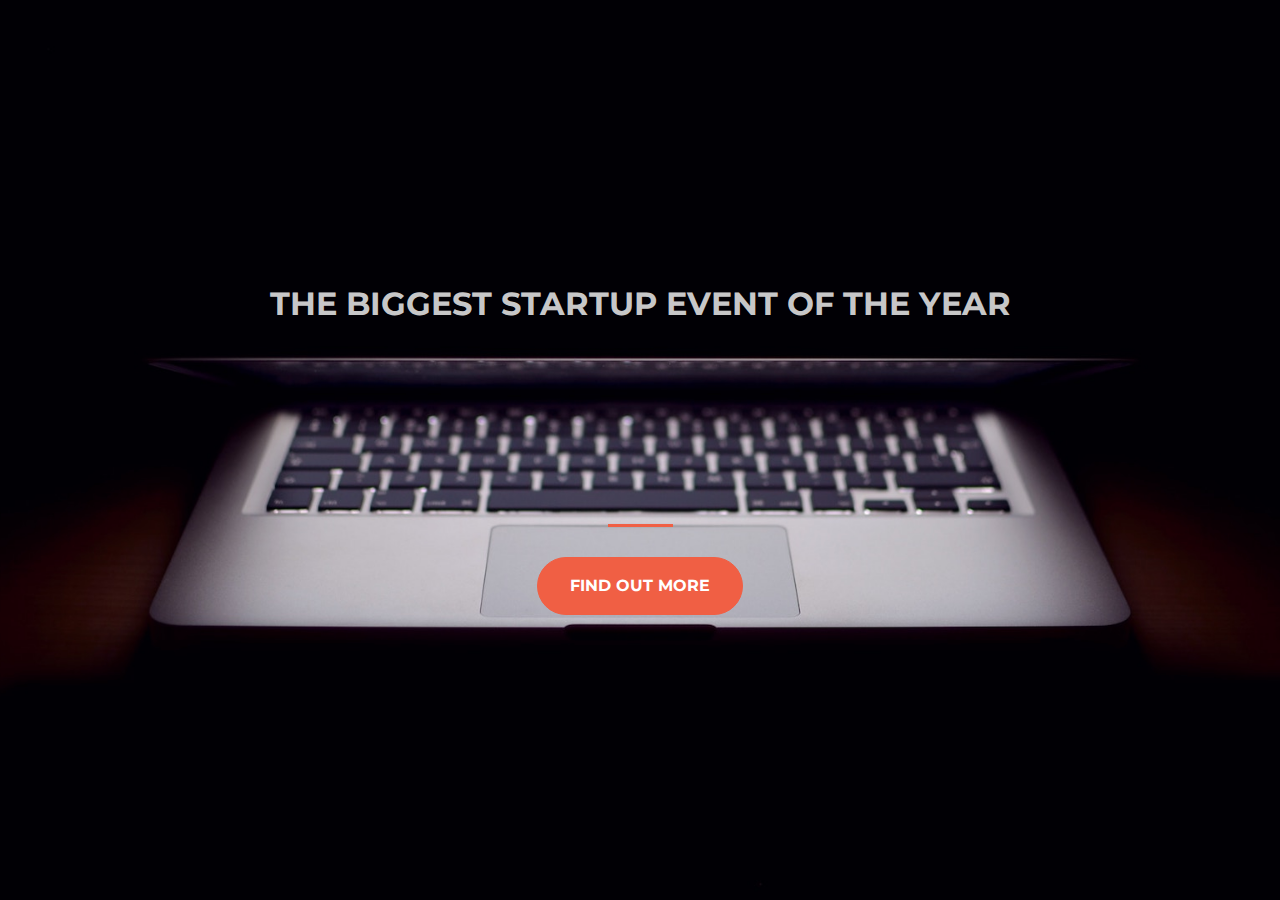
<file: index.html>
<!DOCTYPE html>
<html>
  <head>
    <title>Startup</title>

    <!-- Google Fonts -->
    <link href="https://fonts.googleapis.com/css?family=Montserrat" rel="stylesheet">

    <!-- Note that the below Bootstrap file is a specific version. If you grab the most
    current from Bootstrap website, you will see the button grow transition being a lot faster
    than in my video. Use whichever style sheet you like best! -->
    <!-- Bootstrap CSS from a CDN. This way you don't have to include the bootstrap file yourself -->
    <link rel="stylesheet" href="https://maxcdn.bootstrapcdn.com/bootstrap/4.0.0/css/bootstrap.min.css" integrity="sha384-Gn5384xqQ1aoWXA+058RXPxPg6fy4IWvTNh0E263XmFcJlSAwiGgFAW/dAiS6JXm" crossorigin="anonymous">

                        <!-- My own stylesheet -->
                        <link href="style.css" rel="stylesheet">
                      </head>
                      <body>
                        <header class="startup text-center text-white d-flex">
                          <div class="container my-auto">
                            <div class="row">
                              <div class="col-lg-12 my-auto">
                                <h1 class="text-uppercase faded">
                                  <strong>the biggest startup event of the year</strong>
                                </h1>
                                <hr>
                              </div>
                              <div class="col-lg-12 my-auto">
                                <!-- Begin Mailchimp Signup Form -->
                    <link href="//cdn-images.mailchimp.com/embedcode/slim-10_7.css" rel="stylesheet" type="text/css">
                    <style type="text/css">
                      #mc_embed_signup{clear:left; font:14px Helvetica,Arial,sans-serif; }
                      /* Add your own MailChimp form style overrides in your site stylesheet or in this style block.
                         We recommend moving this block and the preceding CSS link to the HEAD of your HTML file. */
                    </style>
                    <div id="mc_embed_signup">
                    <form action="https://fb.us19.list-manage.com/subscribe/post?u=4f6055ed46e3dd1546eb009af&amp;id=2fc85db4c3" method="post" id="mc-embedded-subscribe-form" name="mc-embedded-subscribe-form" class="validate" target="_blank" novalidate>
                        <div id="mc_embed_signup_scroll">
                      
                      
                        <!-- real people should not fill this in and expect good things - do not remove this or risk form bot signups-->
                        <div style="position: absolute; left: -5000px;" aria-hidden="true"><input type="text" name="b_4f6055ed46e3dd1546eb009af_2fc85db4c3" tabindex="-1" value=""></div>
                        <div class="clear"><input class="btn btn-primary btn-xl"type="submit" value="Find out more" name="subscribe" id="mc-embedded-subscribe" class="button"></div>
                        
                        </div>
                    </form>
                    </div>

                    <!--End mc_embed_signup-->








          
          </div>
        </div>
      </div>
    </header>

  </body>

</html>
</file>
<file: style.css>
body,
html {
  width: 100%;
  height: 100%; 
}

body {
  font-family: 'Montserrat', sans-serif;
}

hr {
  max-width: 65px;
  border-width: 3px;
  border-color: #F05F44; 
}

.faded {
  color: rgba(255, 255, 255, 0.8); 
}

header.startup {
  background-position: center;
  background-image: url("header.jpg");
  background-size: cover;
  height: 100%;
}

header.startup hr {
  margin-top: 200px;
  margin-bottom: 30px; 
}

header.startup h1 {
  font-size: 2rem; 
}

.btn {
  font-weight: 700;
  text-transform: uppercase;
  border-radius: 300px;
  font-family: 'Montserrat', sans-serif;
  text-allign: center;
  left: 200px;
}

.btn-xl {
  padding: 1rem 2rem; 
  left: 200px;
}

.btn-primary {
  background-color: #F05F44;
  border-color: #F05F44; 
  position: center;
left: 200px;}

.btn-primary:hover {
  background-color: #ee4b08;
  border-color: #ee4b08;
 left: 200px;
  border-width: 5px;
  cursor: pointer;
}
</file>
